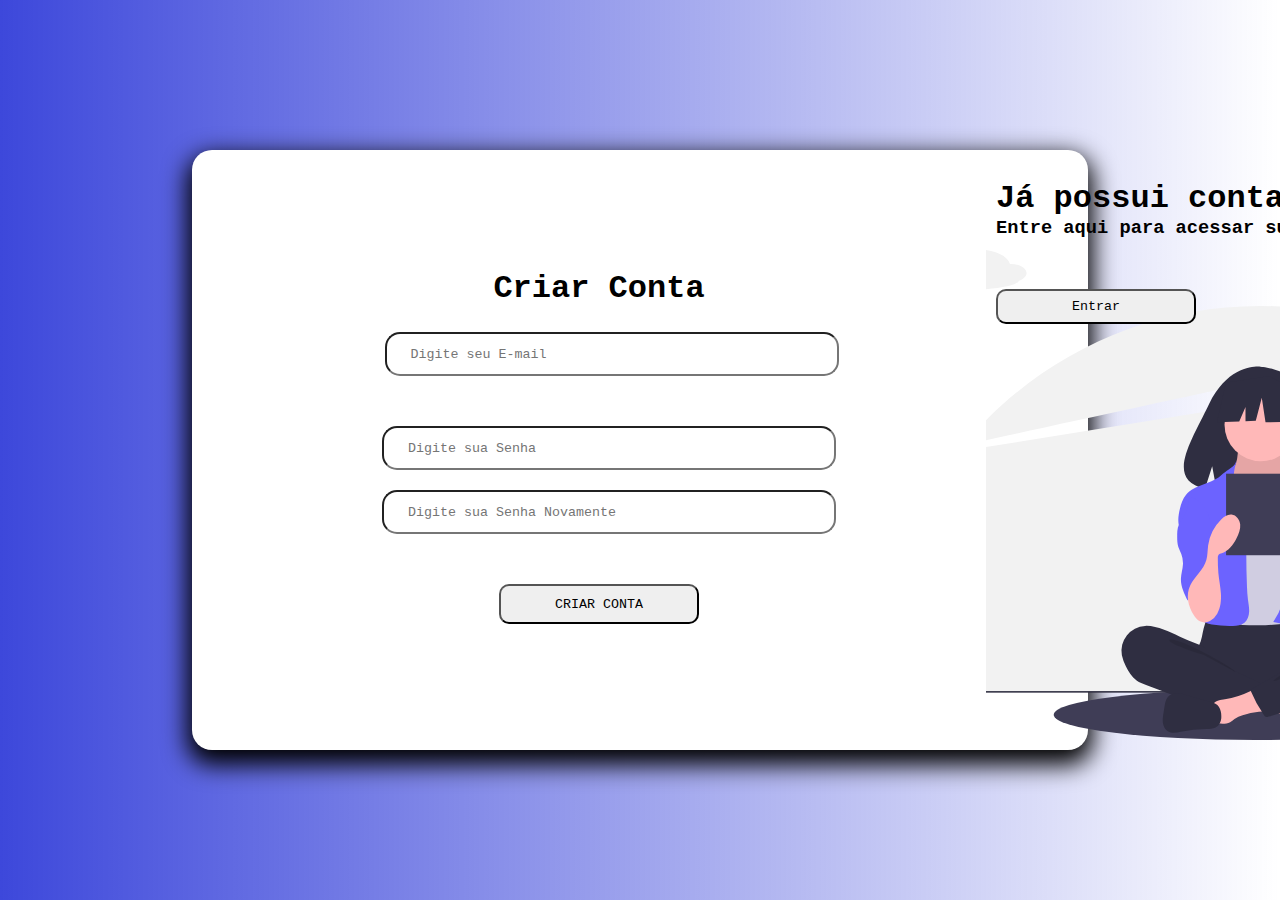
<file: pages/cadastro.html>
<!DOCTYPE html>
<html lang="en">
<head>
    <meta charset="UTF-8">
    <meta name="viewport" content="width=device-width, initial-scale=1.0">
    <title>Document</title>
    <link rel="stylesheet" href="../styles/cadastro.css">
</head>
<body>
    
    <header>

    </header>



    <main>
        <div id="login">
            <div id="logar">
                <div id="inputs">
                    
                    <form action="login">

                        <h1>Criar Conta</h1>


                        <input placeholder="   Digite seu E-mail" type="email" name="email" required minlength="10">
                        
                        <div id="senhas">
                            <input placeholder="   Digite sua Senha" type="password" name="password" required minlength="8">
                            <input placeholder="   Digite sua Senha Novamente" type="password" name="password" required minlength="8">
                        </div>
                    
                        <button>
                            <a href="../index.html">CRIAR CONTA</a>
                        </button>
                    
                    </form>

                </div>
                <div id="cadastrar">
                    <section id="banner">
                        <div id="hs">
                            <h1>Já possui conta?</h1>
                            <h3>Entre aqui para acessar sua conta!</h3>
                        </div>
                        <div id="cadastro">
                            <button>
                                <a href="login.html">Entrar</a>
                            </button>
                        </div>
                    </section>
                </div>
            </div>
        </div>
    </main>



    <footer>

    </footer>
</body>
</html>
</file>
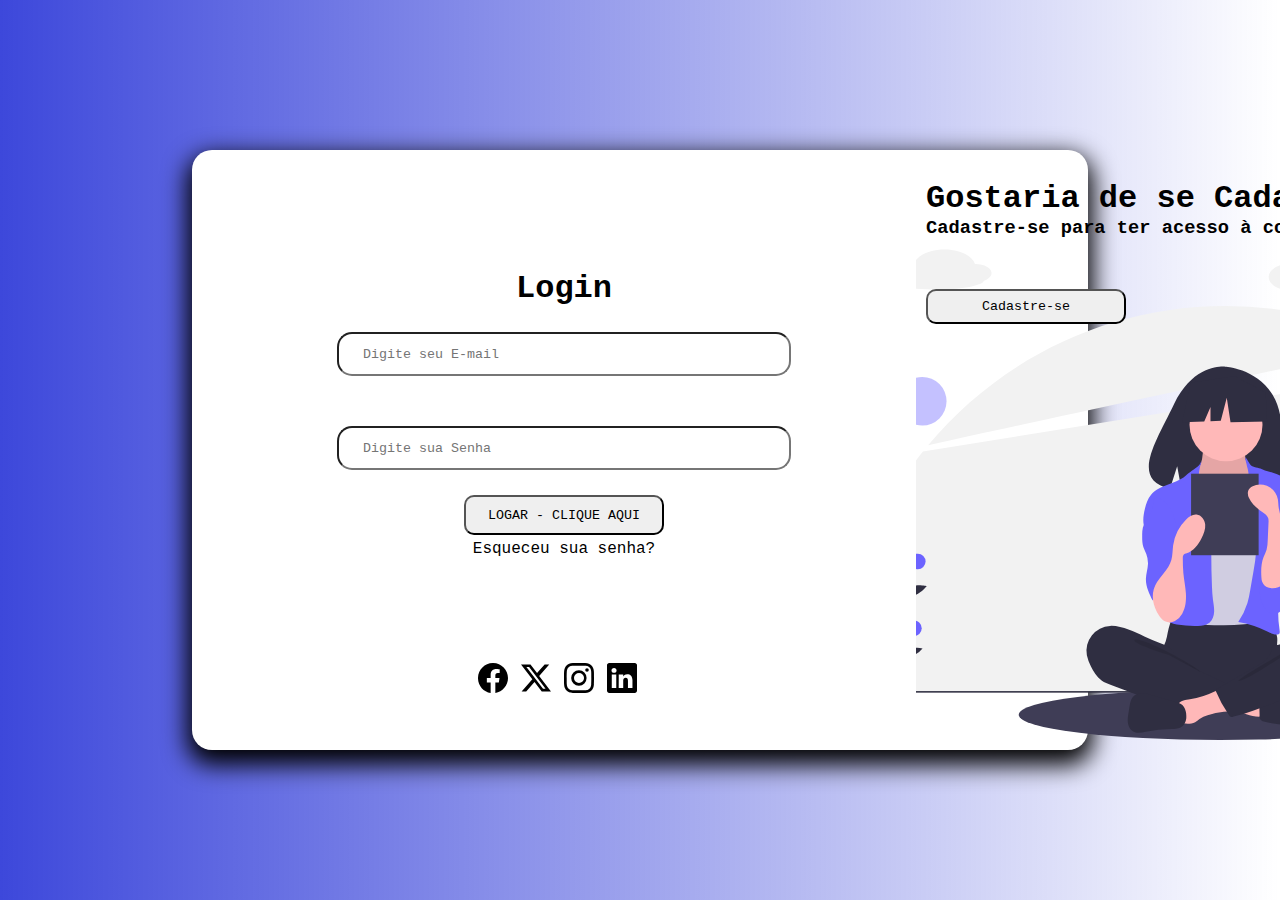
<file: pages/login.html>
<!DOCTYPE html>
<html lang="en">
<head>
    <meta charset="UTF-8">
    <meta name="viewport" content="width=device-width, initial-scale=1.0">
    <title>Document</title>
    <link rel="stylesheet" href="../styles/login.css">
</head>
<body>
    
    <header>

    </header>



    <main>
        <div id="login">
            <div id="logar">
                <div id="inputs">
                    
                    <form action="login">

                        <h1>Login</h1>


                        <input placeholder="   Digite seu E-mail" type="email" name="email" required minlength="10">
                        <input placeholder="   Digite sua Senha" type="password" name="password" required minlength="8">
                    
                        <button>
                            <a href="../index.html">LOGAR - CLIQUE AQUI</a>
                        </button>
                    
                        <a href="#">Esqueceu sua senha?</a>
                    </form>

                    <div id="redes-sociais">
                        <a href="https://www.facebook.com/vitorhugogds/">
                            <img src="../icons/facebook.svg" alt="facebook">
                        </a>

                        <a href="https://x.com/vitorhugogds">
                            <img src="../icons/twitter-x.svg" alt="x-twitter">
                        </a>

                        <a href="https://www.instagram.com/vitorhugogds/">
                            <img src="../icons/instagram.svg" alt="instagram">
                        </a>

                        <a href="https://www.linkedin.com/in/vitorhugogds/">
                            <img src="../icons/linkedin.svg" alt="linkedin">
                        </a>
                    </div>
                </div>
                <div id="cadastrar">
                    <section id="banner">
                        <div id="hs">
                            <h1>Gostaria de se Cadastrar?</h1>
                            <h3>Cadastre-se para ter acesso à conteudos exclusivos!</h3>
                        </div>
                        <div id="cadastro">
                            <button>
                                <a href="cadastro.html">Cadastre-se</a>
                            </button>
                        </div>
                    </section>
                </div>
            </div>
        </div>
    </main>



    <footer>

    </footer>
</body>
</html>
</file>
<file: styles/cadastro.css>
*{
    margin: 0%;
    padding: 0%;
    font-family: 'Courier New', Courier, monospace;
    
}

:root{
    --azulPrincipal: #3D48DB;
    --verde: #2EC224;
    --vermelho: #C2242E;
    --azulTríade: #242ec2;

}

body{
    background-image: linear-gradient( to right, var(--azulPrincipal), transparent );
}

/* MAIN */

main{
    display: flex;
    justify-content: center;   
    align-items: center;
    min-height: 100vh;
}

#login{
    background-color: white; 
    width: 70%;
    height: 600px;
    border-radius: 20px;
    box-shadow: 0px 10px 25px 5px black;
}

#logar{
    display: flex;
    justify-content: space-between;
    margin: 20px;
}

form{
    display: flex;
    flex-direction: column;
    height: auto;
    align-items: center;
    padding: 100px;
}

form h1{
    padding: 0px 0px 25px 0px;
}

#inputs input{
    margin: 0px 0px 0px 25px;
    width: 450px;
    height: 40px;
    border-radius: 15px;
}

#senhas{
    margin: 40px;
    padding: 0px 0px 0px 20px;
}

#senhas input{
    margin: 10px;
}

#inputs button{
    width: 200px;
    height: 40px;
    border-radius: 10px;
}

#inputs a{
    text-decoration: none;
    color: black;
    padding: 5px 0px 0px 0px;
}

#banner{
    width: 530px;
    height: 550px;
    display: flex;
    flex-direction: column;
    background-image:url(../icons/reading.svg) ;
    background-repeat: no-repeat;
    background-size: cover;
    background-position:center;
    padding: 10px;
}

#banner button{
    height: 35px;
    width: 200px;
    border-radius: 10px;
}

#cadastro{
    padding: 50px 0px 0px 0px;
}

#banner a{
    text-decoration: none;
    color: black;
}
</file>
<file: styles/login.css>
*{
    margin: 0%;
    padding: 0%;
    font-family: 'Courier New', Courier, monospace;
    
}

:root{
    --azulPrincipal: #3D48DB;
    --verde: #2EC224;
    --vermelho: #C2242E;
    --azulTríade: #242ec2;

}

body{
    background-image: linear-gradient( to right, var(--azulPrincipal), transparent );
}

/* MAIN */

main{
    display: flex;
    justify-content: center;   
    align-items: center;
    min-height: 100vh;
}

#login{
    background-color: white; 
    width: 70%;
    height: 600px;
    border-radius: 20px;
    box-shadow: 0px 10px 25px 5px black;
}

#logar{
    display: flex;
    justify-content: space-between;
    margin: 20px;
}

form{
    display: flex;
    flex-direction: column;
    height: auto;
    align-items: center;
    padding: 100px;
}

#inputs input{
    margin: 25px;
    width: 450px;
    height: 40px;
    border-radius: 15px;
}

#inputs button{
    width: 200px;
    height: 40px;
    border-radius: 10px;
}

#inputs a{
    text-decoration: none;
    color: black;
    padding: 5px 0px 0px 0px;
}

#banner{
    width: 600px;
    height: 550px;
    display: flex;
    flex-direction: column;
    background-image:url(../icons/reading.svg) ;
    background-repeat: no-repeat;
    background-size: cover;
    background-position:center;
    padding: 10px;
}

#banner button{
    height: 35px;
    width: 200px;
    border-radius: 10px;
}

#cadastro{
    padding: 50px 0px 0px 0px;
}

#banner a{
    text-decoration: none;
    color: black;
}

#redes-sociais{
    display: flex;
    justify-content: center;
}

#redes-sociais img{
    padding: 0px 13px 0px 0px;
    width: 30px;    
}
</file>
